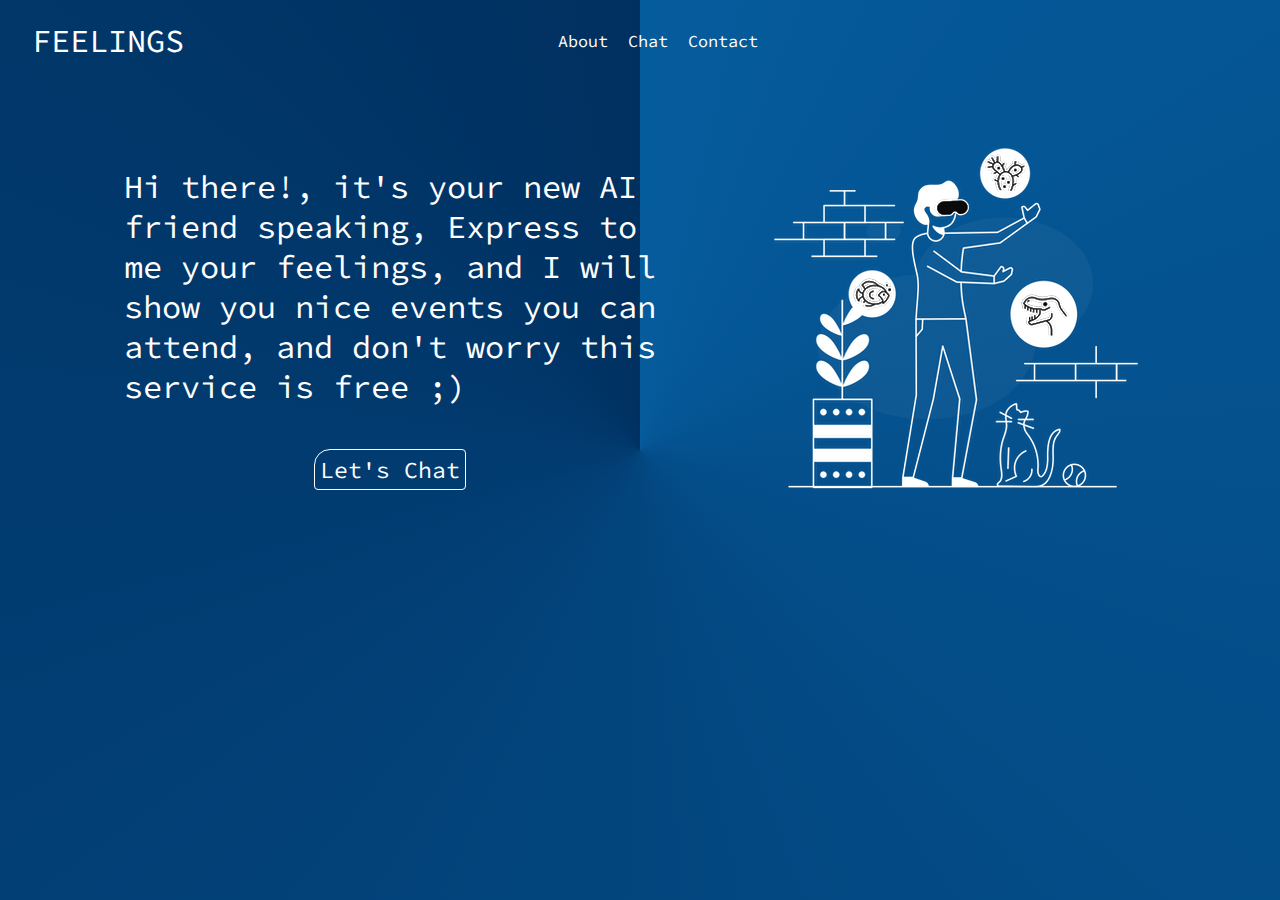
<file: index.html>
<!DOCTYPE html>
<html lang="en">
    <head>
        <title>Feelings</title>
        <meta charset="UTF-8" />
        <meta http-equiv="X-UA-Compatible" content="IE=edge" />
        <meta name="viewport" content="width=device-width, initial-scale=1.0" />
        <meta name="keywords" content="emotional, feelings" />
        <meta name="robots" content="index,follow" />
        <meta
            name="description"
            content="Using your emotional state, the feelings AI will display various events and activities in your neighborhood." />
        <meta name="author" content="Ahmad Mahmoud" />
        <meta name="revised" content="Wednesday, Jan 25th, 2023, 2:25 am " />
        <link rel="shortcut icon" href="./media/logo.jpg" type="image/x-icon" />
        <link
            href="https://fonts.googleapis.com/css2?family=Source+Code+Pro:wght@200;300;400;500;600;700;800;900&display=swap"
            rel="stylesheet" />
        <link
            rel="stylesheet"
            href="https://cdnjs.cloudflare.com/ajax/libs/font-awesome/6.2.1/css/all.min.css"
            integrity="sha512-MV7K8+y+gLIBoVD59lQIYicR65iaqukzvf/nwasF0nqhPay5w/9lJmVM2hMDcnK1OnMGCdVK+iQrJ7lzPJQd1w=="
            crossorigin="anonymous"
            referrerpolicy="no-referrer" />
        <link rel="stylesheet" href="transtions.css" />
        <link rel="stylesheet" href="landing-style.css" />
        <link rel="stylesheet" href="shared-style.css" />
    </head>
    <body>
        <div class="contain">
            <!-- the contain element is here to cover the nav and part one of the main, to give them a nice background -->

            <nav>
                <h1 class="logo">
                    <a href="index.html">FEELINGS</a>
                </h1>
                <ul class="links">
                    <a href="#"><li>About</li></a>
                    <a href="#"><li>Chat</li></a>
                    <a href="#"><li>Contact</li></a>
                </ul>
            </nav>

            <main>
                <!-- part one will be an intro to the website -->
                <div class="part1">
                    <div class="welcoming">
                        <p>
                            Hi there!, it's your new AI friend speaking, Express
                            to me your feelings, and I will show you nice events
                            you can attend, and don't worry this service is free
                            ;)
                        </p>
                        <a href="chat1.html">Let's Chat</a>
                    </div>

                    <img src="./media/welcome.png" alt="" />
                </div>
            </main>
        </div>
        <div class="area">
            <ul class="circles">
                <li></li>
                <li></li>
                <li></li>
                <li></li>
                <li></li>
                <li></li>
                <li></li>
                <li></li>
                <li></li>
                <li></li>
            </ul>
        </div>
    </body>
</html>
</file>
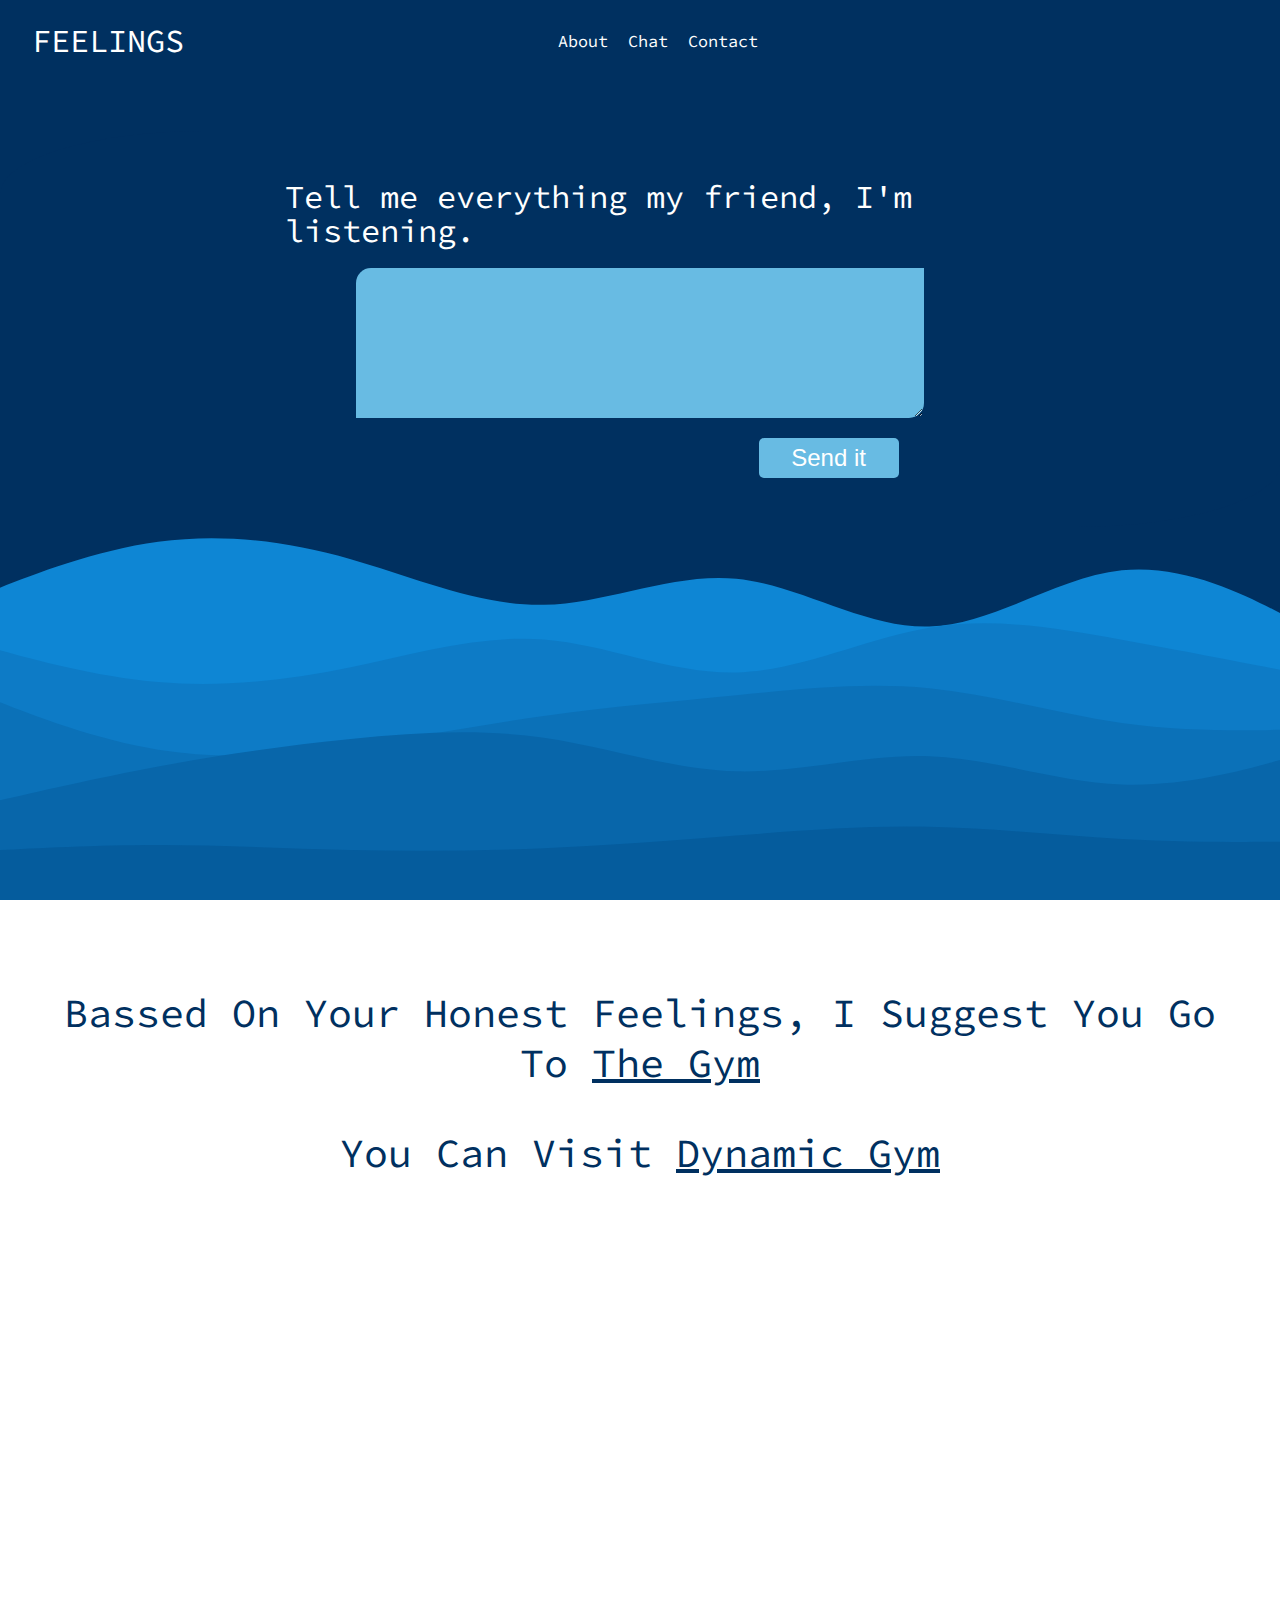
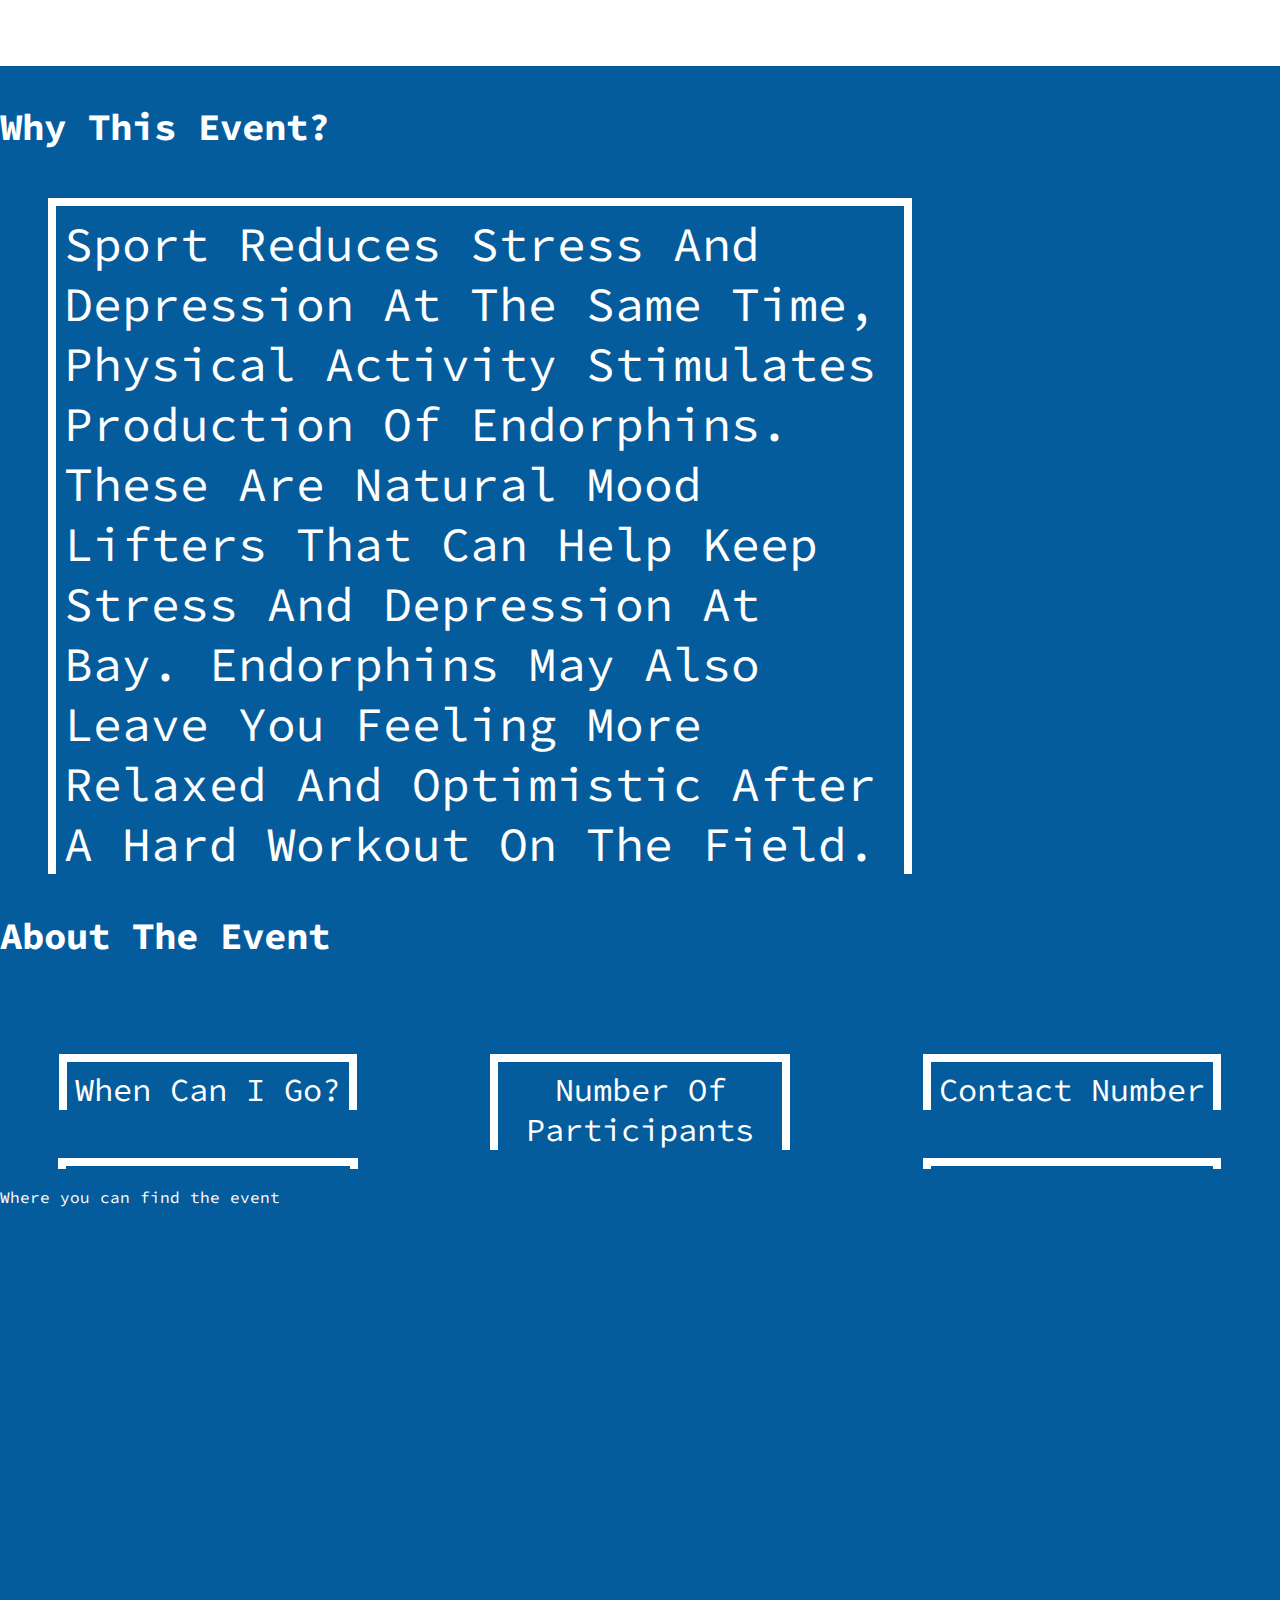
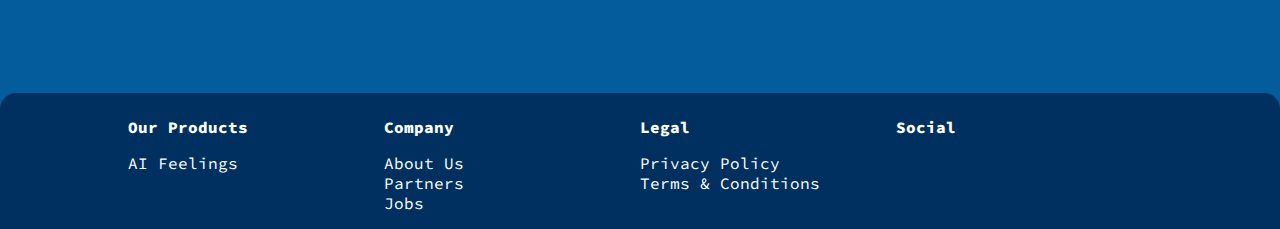
<file: chat.html>
<!DOCTYPE html>
<html lang="en">
    <head>
        <title>Ask Me :)</title>
        <meta charset="UTF-8" />
        <meta http-equiv="X-UA-Compatible" content="IE=edge" />
        <meta name="viewport" content="width=device-width, initial-scale=1.0" />
        <meta name="keywords" content="emotional, feelings" />
        <meta name="robots" content="index,follow" />
        <meta
            name="description"
            content="Using your emotional state, the feelings AI will display various events and activities in your neighborhood." />
        <meta name="author" content="Ahmad Mahmoud" />
        <meta name="revised" content="Wednesday, Jan 25th, 2023, 2:25 am " />
        <link rel="shortcut icon" href="./media/logo.jpg" type="image/x-icon" />
        <link
            href="https://fonts.googleapis.com/css2?family=Source+Code+Pro:wght@200;300;400;500;600;700;800;900&display=swap"
            rel="stylesheet" />
        <link
            rel="stylesheet"
            href="https://cdnjs.cloudflare.com/ajax/libs/font-awesome/6.2.1/css/all.min.css"
            integrity="sha512-MV7K8+y+gLIBoVD59lQIYicR65iaqukzvf/nwasF0nqhPay5w/9lJmVM2hMDcnK1OnMGCdVK+iQrJ7lzPJQd1w=="
            crossorigin="anonymous"
            referrerpolicy="no-referrer" />
            <link rel="stylesheet" href="transtions.css" />
            <link rel="stylesheet" href="style-chat.css" />
            <link rel="stylesheet" href="shared-style.css">
    </head>
    <body>
        <div class="contain">
            <!-- the contain element is here to cover the nav and part one of the main, to give them a nice background -->
            <nav>
                <h1 class="logo">
                    <a
                        href="index.html"
                        >FEELINGS</a
                    >
                </h1>
                <ul class="links">
                    <a href="#"><li>About</li></a>
                    <a href="#"><li>Chat</li></a>
                    <a href="#"><li>Contact</li></a>
                </ul>
            </nav>
            <main>
                <div class="part1-chat horizontal-center">
                    <form action="#Event" method="get">
                        <label for="feelings"
                            >Tell me everything my friend, I'm listening.
                        </label>
                        <textarea
                            name="userFeelings"
                            id="feelings"
                            cols="20"
                            rows="6"
                            maxlength="500"
                            autofocus="autofocus"
                            required="tell me your feelings first"></textarea>
                        <button type="submit" >
                            Send it
                            <i class="fa-sharp fa-solid fa-arrow-right"></i>
                        </button>
                    </form>
                </div>
            </div>
            <div class="part2-chat" id="Event">
                <!-- in here we will show the user what type of event he will attend to, and some images of it
                alongside the name of the facility featuring that event -->
                <div class="event_type-name">
                    <!-- the event-type span here will have the answer from the AI -->
                    <p>Bassed on your honest feelings, I suggest you go to <span class="event-type" >the Gym</span></p>
                    <!-- the event-name span will the name of the facility featuring that event, also the data from the AI  -->
                    <p>You can visit <span class="event-name">Dynamic Gym</span> </p>
                </div>
                <div class="event-images">
                    <!-- in here we will display images of the event, the images I think will be from the google maps API -->
                    <div class="img img1 background-coverd-centerd-noRepeat"></div>
                    <div class="img img2 background-coverd-centerd-noRepeat"></div>
                </div>
            </div>
            <div class="part3-chat">
                <!-- the third part will have a paragraph that describes the event,
                    alongside some info such as when it will happen, number of participants,
                    and the contact number-->
                    <div class="event-description">
                        <!-- message to zlatan_Abood -->
                        <!-- you can ignor this part btw, if you didn't find the right contetnt -->
                        <h3>Why this event?</h3>
                        <p>
                            Sport reduces stress and depression
                            At the same time, physical activity stimulates 
                            production of endorphins. These are natural mood 
                            lifters that can help keep stress and depression at bay.
                            Endorphins may also leave you feeling more relaxed
                            and optimistic after a hard workout on the field.
                        </p>
                    </div>
                    <h3 >About the event</h3>
                    <div class="event-info horizontal-center">
                        <!-- three cards that shows the time, contact number, and how may people attending the event -->
                        <!-- this info will be giving by the AI -->
                        <div class="card vertical-align">
                            <p  class="info">When can I go?</p>
                            <p class="time">The gym will be open at<br>
                                6:00 am - 12:00 am
                            </p>
                        </div>
                        <div class="card vertical-align">
                            <p class="info">number of participants</p>
                            <p class="num-Of-Participants">
                                About 30 people go there daily
                            </p>
                        </div>
                        <div class="card vertical-align">
                            <p class="info">Contact Number</p>
                            <p class="event-number">
                                +962 **** ****
                            </p>
                        </div>
                    </div>
            </div>
            <div class="part4-chat">
                <!-- this is the last part, in here we will show the user the location of the event -->
                <!-- for know I will use an ifram tag from googla maps but I think you can handle it zlatab-ab00d -->
                <p>Where you can find the event</p>
    
            <iframe src="https://www.google.com/maps/embed?pb=!1m18!1m12!1m3!1d3383.2811708459826!2d35.88256161460832!3d32.0074965301295!2m3!1f0!2f0!3f0!3m2!1i1024!2i768!4f13.1!3m3!1m2!1s0x151c9ff181be07f5%3A0x8e6e63e7befdbfa3!2sDynamic%20gym%20Al%20Rasheed!5e0!3m2!1sen!2sjo!4v1674677062784!5m2!1sen!2sjo" 
            width="100%" height="450" style="border:0;" allowfullscreen="" loading="lazy" referrerpolicy="no-referrer-when-downgrade"></iframe>
            </div>
            </main>
            
            <footer>
                <div class="col">
                    <span class="head-list">Our Products</span>
                    <ul>
                    <a href="#"><li>AI Feelings</li></a>
                    </ul>
                </div>
                <div class="col">
                    <span class="head-list">Company</span>
                    <ul>
                        <a href="#"><li>About Us</li></a>
                        <a href="#"><li>Partners</li></a>
                        <a href="#"><li>Jobs</li></a>
                    </ul>
                </div>
                <div class="col">
                    <span class="head-list">Legal</span>
                    <ul>
                    <a href="#"><li>Privacy Policy</li></a>
                    <a href="#"><li>Terms & Conditions</li></a>
                    </ul>
                    
                </div>
                <div class="col">
                    <span class="head-list">Social</span>
                    <ul>
                    <a href="#"><li><i class="fa-brands fa-instagram"></i></li></a>
                    <a href="#"><li><i class="fa-brands fa-facebook"></i></li></a>
                    <a href="#"><li><i class="fa-brands fa-linkedin"></i></li></a>
                    </ul>
                </div>

            </footer>
    </body>
</html>
</file>
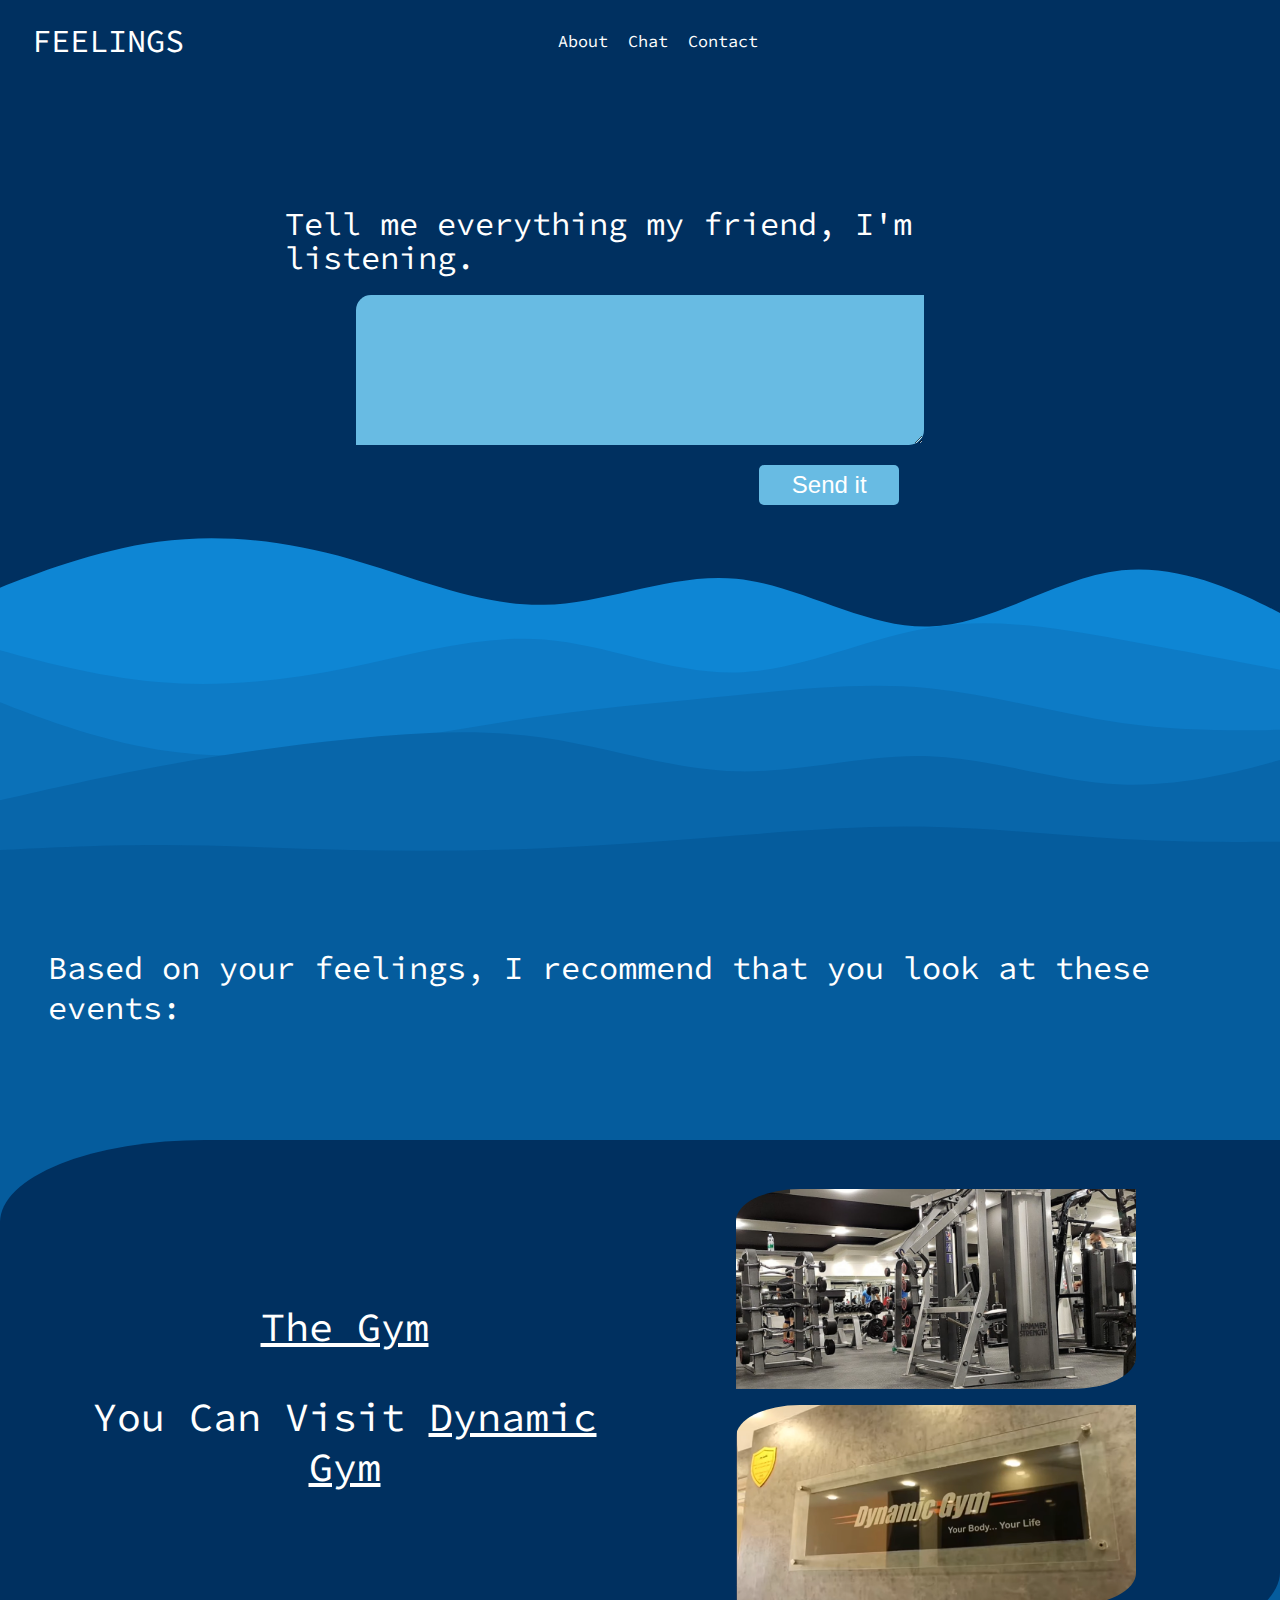
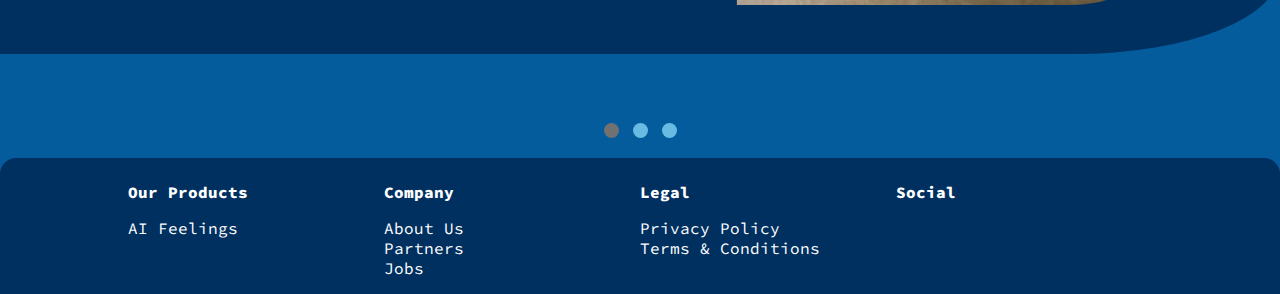
<file: chat1.html>
<!DOCTYPE html>
<html lang="en">
    <head>
        <title>Ask Me :)</title>
        <meta charset="UTF-8" />
        <meta http-equiv="X-UA-Compatible" content="IE=edge" />
        <meta name="viewport" content="width=device-width, initial-scale=1.0" />
        <meta name="keywords" content="emotional, feelings" />
        <meta name="robots" content="index,follow" />
        <meta
            name="description"
            content="Using your emotional state, the feelings AI will display various events and activities in your neighborhood." />
        <meta name="author" content="Ahmad Mahmoud" />
        <meta name="revised" content="Wednesday, Jan 25th, 2023, 2:25 am " />
        <link rel="shortcut icon" href="./media/logo.jpg" type="image/x-icon" />
        <link
            href="https://fonts.googleapis.com/css2?family=Source+Code+Pro:wght@200;300;400;500;600;700;800;900&display=swap"
            rel="stylesheet" />
        <link
            rel="stylesheet"
            href="https://cdnjs.cloudflare.com/ajax/libs/font-awesome/6.2.1/css/all.min.css"
            integrity="sha512-MV7K8+y+gLIBoVD59lQIYicR65iaqukzvf/nwasF0nqhPay5w/9lJmVM2hMDcnK1OnMGCdVK+iQrJ7lzPJQd1w=="
            crossorigin="anonymous"
            referrerpolicy="no-referrer" />
        <link rel="stylesheet" href="transtions.css" />
        <link rel="stylesheet" href="style-chat.css" />
        <link rel="stylesheet" href="shared-style.css" />
        <link rel="stylesheet" href="chat1.css" />
    </head>
    <body>
        <div class="contain">
            <!-- the contain element is here to cover the nav and part one of the main, to give them a nice background -->
            <nav>
                <h1 class="logo">
                    <a
                        href="index.html"
                        >FEELINGS</a
                    >
                </h1>
                <ul class="links">
                    <a href="#"><li>About</li></a>
                    <a href="#"><li>Chat</li></a>
                    <a href="#"><li>Contact</li></a>
                </ul>
            </nav>
            <main>
                <div class="form-chat horizontal-center">
                    <form action="#Event" method="get">
                        <label for="feelings"
                            >Tell me everything my friend, I'm listening.
                        </label>
                        <textarea
                            name="userFeelings"
                            id="feelings"
                            cols="20"
                            rows="6"
                            maxlength="500"
                            autofocus="autofocus"
                            required="tell me your feelings first"></textarea>
                        <button type="submit" >
                            Send it
                            <i class="fa-sharp fa-solid fa-arrow-right"></i>
                        </button>
                    </form>
                </div>
            </div>
        <div class="chat-events">
            <h3 id="Event"
            > Based on your feelings, I recommend that you look at these events:</h3>
            <div class="wraper">
                <div class="list">
                    <div class="part1-chat" id="event-type">
                        <!-- in here we will show the user what type of event he will attend to, and some images of it
                        alongside the name of the facility featuring that event -->
                        <div class="event_type-name">
                            <!-- the event-type span here will have the answer from the AI -->
                            <p>
                                <span class="event-type">the Gym</span>
                            </p>
                            <!-- the event-name span will the name of the facility featuring that event, also the data from the AI  -->
                            <p>
                                You can visit
                                <span class="event-name">Dynamic Gym</span>
                            </p>
                        </div>
                        <div class="event-images">
                            <!-- in here we will display images of the event, the images I think will be from the google maps API -->
                            <div
                                class="img img1 background-coverd-centerd-noRepeat"></div>
                            <div
                                class="img img2 background-coverd-centerd-noRepeat"></div>
                        </div>
                    </div>
                </div>
                <div class="list">
                    <div class="part2-chat" id="event-des">
                        <!-- the third part will have a paragraph that describes the event,
                            alongside some info such as when it will happen, number of participants,
                            and the contact number-->
                        <div class="event-description">
                            <!-- message to zlatan_Abood -->
                            <!-- you can ignor this part btw, if you didn't find the right contetnt -->
                            <h3>Why this event?</h3>
                            <p>
                                Sport reduces stress and depression At the same
                                time, physical activity stimulates production of
                                endorphins. These are natural mood lifters that
                                can help keep stress and depression at bay.
                                Endorphins may also leave you feeling more
                                relaxed and optimistic after a hard workout on
                                the field.
                            </p>
                        </div>
                        <h3>About the event</h3>
                        <div class="event-info horizontal-center">
                            <!-- three cards that shows the time, contact number, and how may people attending the event -->
                            <!-- this info will be giving by the AI -->
                            <div class="card vertical-align">
                                <p class="info">When can I go?</p>
                                <p class="time">
                                    The gym will be open at<br />
                                    6:00 am - 12:00 am
                                </p>
                            </div>
                            <div class="card vertical-align">
                                <p class="info">number of participants</p>
                                <p class="num-Of-Participants">
                                    About 30 people go there daily
                                </p>
                            </div>
                            <div class="card vertical-align">
                                <p class="info">Contact Number</p>
                                <p class="event-number">+962 **** ****</p>
                            </div>
                        </div>
                    </div>
                </div>
                <div class="list">
                    <div class="part3-chat" id="event-location">
                        <!-- this is the last part, in here we will show the user the location of the event -->
                        <!-- for know I will use an ifram tag from googla maps but I think you can handle it zlatab-ab00d -->
                        <p>Where you can find the event</p>

                        <iframe
                            src="https://www.google.com/maps/embed?pb=!1m18!1m12!1m3!1d3383.2811708459826!2d35.88256161460832!3d32.0074965301295!2m3!1f0!2f0!3f0!3m2!1i1024!2i768!4f13.1!3m3!1m2!1s0x151c9ff181be07f5%3A0x8e6e63e7befdbfa3!2sDynamic%20gym%20Al%20Rasheed!5e0!3m2!1sen!2sjo!4v1674677062784!5m2!1sen!2sjo"
                            width="100%"
                            height="450"
                            style="border: 0"
                            allowfullscreen=""
                            loading="lazy"
                            referrerpolicy="no-referrer-when-downgrade"></iframe>
                    </div>
                </div>
            </div>
            <div class="sliders">
            <span class="dot" onclick="currentSlide(1)"></span> 
            <span class="dot" onclick="currentSlide(2)"></span> 
            <span class="dot" onclick="currentSlide(3)"></span> 
        </div>
        </div>
        </main>
        <footer>
            <div class="col">
                <span class="head-list">Our Products</span>
                <ul>
                <a href="#"><li>AI Feelings</li></a>
                </ul>
            </div>
            <div class="col">
                <span class="head-list">Company</span>
                <ul>
                    <a href="#"><li>About Us</li></a>
                    <a href="#"><li>Partners</li></a>
                    <a href="#"><li>Jobs</li></a>
                </ul>
            </div>
            <div class="col">
                <span class="head-list">Legal</span>
                <ul>
                <a href="#"><li>Privacy Policy</li></a>
                <a href="#"><li>Terms & Conditions</li></a>
                </ul>
                
            </div>
            <div class="col">
                <span class="head-list">Social</span>
                <ul>
                <a href="#"><li><i class="fa-brands fa-instagram"></i></li></a>
                <a href="#"><li><i class="fa-brands fa-facebook"></i></li></a>
                <a href="#"><li><i class="fa-brands fa-linkedin"></i></li></a>
                </ul>
            </div>
        </footer>
    </body>
    <script>
        let slideIndex = 1;
        showSlides(slideIndex);

        function plusSlides(n) {
        showSlides(slideIndex += n);
        }

        function currentSlide(n) {
        showSlides(slideIndex = n);
        }
        function showSlides(n) {
            let i;
            let slides = document.getElementsByClassName("list");
            let dots = document.getElementsByClassName("dot");
            if (n > slides.length) {slideIndex = 1}    
            if (n < 1) {slideIndex = slides.length}
            for (i = 0; i < slides.length; i++) {
            slides[i].style.display = "none";  
            }
            for (i = 0; i < dots.length; i++) {
            dots[i].className = dots[i].className.replace(" active", "");
            }
            slides[slideIndex-1].style.display = "block";  
            dots[slideIndex-1].className += " active";
        }
        </script>
</html>
</file>
<file: transtions.css>
body{
    animation: fadeIn .75s;
}
.list{
    animation: fadeIn .5s;
}
@keyframes fadeIn {
    from{
        opacity: 0;
        transform: translateY(-10px);
    }
    to{
        opacity: 1;
        transform: translateY(0px);
    }  
}
.part1 .welcoming{
    animation: fade-left 1.25s ;
}
@keyframes fade-left{
    from{
        opacity: 0;
        transform: translateX(5cm) ;
    }
    to{
        opacity: 1;
        transform: translateX(0) ;

    }
}
.part1 img{
    
    animation: fade-right 1.25s 1;
}
@keyframes fade-right{
    from{
        opacity: 0;
        transform: translateX(-5cm) ;
    }
    to{
        opacity: 1;
        transform: translateX(0) ;

    }
}
.part1-chat{
    animation: fade-up 1s;
}
@keyframes fade-up{
    from{
        opacity: 0;
        transform: translateY(5cm) ;
    }
    to{
        opacity: 1;
        transform: translateY(0) ;

    }
}
</file>
<file: landing-style.css>
html,body{
    height: 100vh;
}

.contain{
    background: conic-gradient(from 0deg, transparent,
    var(--color4));
    background-position: center;
    background-size: cover;
    background-repeat: no-repeat;
    height: 100vh;
    /* position: relative;
    z-index: 999; */

} 
main .part1{
    margin: 48px;
    display: flex;
    align-items: center;
    justify-content: center;
    gap: 100px;
    flex-direction: row;
    flex-wrap: wrap;
}
.part1 .welcoming{
    /* margin: 0 1em; */
    display: flex;
    flex-direction: column;
    justify-content: center;
    align-items: center;
    gap: 10px;
    flex:0 0 45%;
    font-size: var(--font-size2);
}
a[href="chat1.html"]{
    display: block;
    color: #fff;
    text-decoration: none;
    padding: 5px;
    border: 1.5px solid #fff;
    border-radius:16px 4px 4px 4px;
    position: relative;
    overflow: hidden;
    transition-duration: .25s ;
    font-size: 23px;
    margin-bottom: 10px;
}
/* a[href="chat.html"]::after{
    content: " ";
    display: block;
    position: absolute;
    top: 0;
    left: -100%;
    height: 100%;
    width: 200%;
    background-color: #003060;
    z-index: -1;
    transition: .20s all linear;
    transform: scalex(0);
}
a[href="chat.html"]:hover::after{
    transform: scaleX(1);
    
} */
a[href="chat1.html"]:hover{
    color: #fff;
    font-size: 23px;
    padding: 10px;
    background: var(--color4);
    border-color: transparent;
}
.part1 img{
    /* margin-right: 12em; */
    display: inline-block;
    flex:0 0 25%;
    filter: invert(100%);
    align-self:center ;
}

@media (max-width:1050px) {
    .part1 img{
        display: none;
    } 
}

@media (max-width: 850px) {

    main .part1{
        margin: 0 16px;
    }
    .part1{
        height: 50vh;
        flex-direction: column;
        align-items: center;
    }
    .part1 .welcoming{
        flex: 0 0 100%;
        font-size: 1.2em;
    }
    
}
.area{
    background: #4e54c8;  
    background: -webkit-linear-gradient(to left, #8f94fb, #4e54c8);  
    width: 100%;
    /* height:100vh; */
    z-index: -1;
}

.circles{
    position: absolute;
    z-index: -1;
    top: 0;
    left: 0;
    width: 100%;
    height: 97.4%;
    overflow: hidden;
}

.circles li{
    position: absolute;
    display: block;
    list-style: none;
    width: 20px;
    height: 20px;
    background: rgba(255, 255, 255, 0.2);
    animation: animate 25s linear infinite;
    bottom: -150px;
    overflow: hidden;
    
}

.circles li:nth-child(1){
    left: 25%;
    width: 80px;
    height: 80px;
    animation-delay: 0s;
}


.circles li:nth-child(2){
    left: 10%;
    width: 20px;
    height: 20px;
    animation-delay: 2s;
    animation-duration: 12s;
}

.circles li:nth-child(3){
    left: 70%;
    width: 20px;
    height: 20px;
    animation-delay: 4s;
}

.circles li:nth-child(4){
    left: 40%;
    width: 60px;
    height: 60px;
    animation-delay: 0s;
    animation-duration: 18s;
}

.circles li:nth-child(5){
    left: 65%;
    width: 20px;
    height: 20px;
    animation-delay: 0s;
}

.circles li:nth-child(6){
    left: 75%;
    width: 110px;
    height: 110px;
    animation-delay: 3s;
}

.circles li:nth-child(7){
    left: 35%;
    width: 150px;
    height: 150px;
    animation-delay: 7s;
}

.circles li:nth-child(8){
    left: 50%;
    width: 25px;
    height: 25px;
    animation-delay: 15s;
    animation-duration: 45s;
}

.circles li:nth-child(9){
    left: 20%;
    width: 15px;
    height: 15px;
    animation-delay: 2s;
    animation-duration: 35s;
}

.circles li:nth-child(10){
    left: 85%;
    width: 150px;
    height: 150px;
    animation-delay: 0s;
    animation-duration: 11s;
}



@keyframes animate {

    0%{
        transform: translateY(0) rotate(0deg);
        opacity: 1;
        border-radius: 0;
    }

    100%{
        transform: translateY(-1000px) rotate(720deg);
        opacity: 0;
        border-radius: 50%;
    }

}
</file>
<file: shared-style.css>
:root{
    --color1:#68BBE3;
    --color2:#0E86D4;
    --color3:#055C9D;
    --color4:#003060;
    --font-size1:1.5em;
    --font-size2:2em;
    --font-size3:1em;
}
/* Predefined Classes */

*{
    scroll-behavior: smooth;
    box-sizing: border-box;
}
body{
    margin:  0;
    padding: 0;
    font-family: Source Code Pro, monospace;
    color: #fff;
    background-color: var(--color3);

}
body p::selection{
    background-color: #003060;
}
::-webkit-scrollbar {
    height: 4px;
    /* if you set the heigth to zero in normal view, you won't see the scroll bar but you can move
    by pressing shift and scroll using your mouse */
    /* height: 0; */
}
::-webkit-scrollbar-track {
    box-shadow: inset 0 0 2.5px #fff;
    /* border-radius: 4px; */
    background: var(--color3);
}
::-webkit-scrollbar-thumb {
    background-color: var(--color1);
    border-radius: 16px;
}
/* Nav Bar Styling */
nav{
    margin: 0  32px 8px;
    display: flex;
    justify-content: space-between;
    align-items: center;
}
.logo{
    flex:1 0 40%;
}
.logo a{
    
    color: #fff;
    text-decoration: none;
    font-weight: 400;

}
.links{
    display: flex;
    align-items: center;
    justify-content: flex-start;
    gap: 20px;
    flex: 1 0 60%;
    font-size: 1.05em;
}
.links a{
    color: #fff;
    text-decoration: none;
    position: relative;
    overflow: hidden;
}
.links a::after{
    content: " ";
    display: block;
    position:absolute;
    top:0;
    left: -75%;
    opacity: .5;
    height: 100%;
    width: 100%;
    background-color: var(--color1);
    transform: ScaleX(0);
    transition-duration: .5s ;
    
}
.links a:hover::after{
    transform: ScaleX(1);
}

.background-coverd-centerd-noRepeat{
    background-position: center;
    background-size: cover;
    background-repeat: no-repeat;
}
footer{
    display: flex;
    justify-content: center;
    flex-wrap: wrap;
    /* ***************************** */
    margin:1em 0 0;    
    padding-top:24px;
    background-color: var(--color4);
    border-radius: 16px 16px 0 0;
}
footer .col{
    flex: 0 0 20%;
}
footer .head-list{
    font-weight: 800;
}
footer ul{
    padding: 0;
}
footer a{
    color: #fff;
    text-decoration: none;
    position: relative;
    overflow: hidden;
}
footer li{
    list-style-type: none;
}

@media screen and (max-width: 700px){
    .logo{
        font-size: 1.5em;
    }
    .links{
        flex-direction: column;
        justify-content: center;
        /* align-items: flex-start; */
        flex:0 1;
        width: 2vw;
        height: 20px;
        border-radius: 16px;
        background-color: #68bae3;
        /* background-color: #003060; */
        transition: all .5s linear;
    }
    .links:hover{
        gap: 20px;
        width:  50%;
        height: 20vh;
        background-color: #68bae36e;
        font-size: 1.05em;
        padding: 10px;
        align-items: flex-start;
    }
    .links li{
        list-style-type: none;
    }
    footer .col{
        flex:0 0 50%;
        text-align: center;
    }
}
</file>
<file: style-chat.css>
.contain{
    background-image: url('./media/contain-back.svg');
    background-position: center;
    background-size: cover;
    height: 100vh;

}
.horizontal-center{
    display: flex;
    flex-direction: row;
    justify-content: center;
    align-items: center;
}
.vertical-align{
    display: flex;
    align-items: center;
    flex-direction: column;
}
.form-chat {
    margin: 48px;
    height: 50vh;
}
form {
    margin: 0 auto;
    display: flex;
    flex-direction: column;
    align-items: center;
    justify-content: center;
    gap: 20px;
    width:60%;
}
label {
    flex:1 0 100%;
    font-size: var(--font-size2);
    color: #fff;
    word-wrap: break-word;
    word-break: keep-all;
    line-height: 0.9cm;
    
}

textarea {
    flex:0 1 ;
    width: 80%;
    display: block;
    font-size: var(--font-size1);
    color: #fff;
    background-color: var(--color1);
    border-radius: 15px 0 15px 0;
    border: 1px solid transparent;
    opacity: 0.5;
    outline: 0;
    transition-duration: 0.25s;
    word-wrap: break-word;
    word-break: keep-all;
    padding: 8px;

}
textarea:focus {
    opacity: 1;
}
button {
    flex: 0 1 40px;
    width: 140px;
    cursor: pointer;
    border-radius: 5px;
    border: 1px solid transparent;
    background-color: var(--color1);
    font-size: 24px;
    color: #fff;
    align-self: flex-end;
    margin-right: 4em;
}
.part1-chat{
margin: 48px 0;
display: flex;
align-items: center;
height: auto;
padding:48px ;
border: 1px solid transparent;
border-radius: 16% 0 16% 0;
background-color: var(--color4);
}
.chat-events > h3{
    font-size: 2em;
    margin: 48px;
    font-weight: 400;
}
.event_type-name{
    flex:0 0 50% ;
    font-size: 2.5em;
    text-transform: capitalize;
    text-align: center;
}
.event_type-name span{
    text-decoration: underline;
}
/* event images styling */
.part1-chat .event-images{
    display: flex;
    flex-direction: column;
    justify-content: space-around;
    align-items: center;
    flex: 0 0 50%;
    gap:16px;

}
.event-images .img{
    display: block;
    height: 200px;
    width: 400px;
    border-radius: 16% 0 16% 0;

}

.part1-chat .img1{
background-image: url('./media/img1.png');
}
.part1-chat .img2{
    /* align-self: flex-end; */
    background-image: url('./media/img2.png');
}
.part2-chat{
    padding: 48px;
    background-color: #fff;
    color: var(--color4); 
    height: auto;
}
.event-description{
    width: 75%;
    
}
.part2-chat h3{
    font-size: var(--font-size2);
}
.event-description p{
    font-size: var(--font-size1);
}
.event-info{
    justify-content: space-evenly;
    gap: 16px;
}
.event-info .card{
    flex:1 0 25%;
    height: 175px;
    border: 2px solid var(--color3);
    border-radius: 19px;
    padding: 8px;
    text-align: center;
    overflow: hidden;
    /* white-space: nowrap; */
    
    word-wrap: break-word;
}
.part2-chat .info{
    font-size:1.2em ;
    font-weight: 800;
    text-transform: capitalize;
}
.part3-chat{
    /* margin: 48px; */
    font-size: var(--font-size2);
    text-transform: capitalize;
    height: auto;
}
.part3-chat p{
    margin:48px 48px 0px;
    width: fit-content;
    padding: 8px 8px 0;
    border: 8px solid #fff;
    border-bottom: 0;
    
}
.part3-chat iframe{
    width: 102%;
    height: 400px;
}
/* .part2-chat{
    height: 95vh;
} */

@media screen and (max-width: 800px) {
    form {
        padding: 15px;
        width: 100%;
    }
    html,
    body {
        height: 100%;
    }
    label {
        width: 100%;
        font-size: var(--font-size3);
        line-height: 0.5cm;
    }
    #Event{
        font-size: var(--font-size3);  
    }
    button {
        font-size: 13px;
        padding: 0;
        width: 70px;
        height: 2.5px;
        margin-right: 0;
    }
    textarea {
        font-size: 13px;
        width: 100%;
    }
    .event_type-name{
        font-size: var(--font-size3);
    }
    .part1-chat{
        flex-direction: column;
        font-size: var(--font-size3);
        
    }
    .event-images{
        align-items: flex-start;
        
    }
    .event-images .img{
        width: 200px;
        height: 100px;
        border-radius: 16px;
    }
    .event-description{
        width: 100%;
    }
    .part1-chat{
        height: 80%;
    }
    .part2-chat h3,.event-description p{
        font-size: var(--font-size3);
    }
    .event-info {
        flex-direction: column;
        justify-content: center;
        font-size: smaller;
    }
    .event-info .card{
        flex:1 0 50%;
        width: 75%;
    }
    .part3-chat p{
        font-size: .7em;
    }
}
</file>
<file: chat1.css>
.wraper {
    margin: 4px 0px;
    width: 100%;
    height: auto;
    overflow:hidden ;
    display: flex;
    flex-direction: row;
    position: relative;
    padding: 16px 0;
    /* justify-content: space-around; */
    align-items: center;
    gap: 16px;
    /* border-radiuss: 24px 24px 0 0; */
    /* box-shadow: inset 0 -5px 5px #21caf5; */
}
.list {
    /* display: flex; */
    /* flex-direction: column; */
    /* justify-content: space-around; */
    /* gap: 5px; */
    /* align-items: center; */
    overflow: hidden;
    flex: 0 0 100%;
    height: 97%;
}
.sliders{
    text-align: center;
}
.dot {
    cursor: pointer;
    text-align: center;
    height: 15px;
    width: 15px;
    margin: 0 2px;
    background-color: var(--color1);
    border-radius: 50%;
    display: inline-block;
    transition: background-color 0.6s ease;
}
.active, .dot:hover {
    background-color: #717171;
}
.wraper .list:nth-child(3){
    height: auto;
}
::-webkit-scrollbar {
    height: 8px;
}
::-webkit-scrollbar {
    height: 4px;
    /* if you set the heigth to zero in normal view, you won't see the scroll bar but you can move
    by pressing shift and scroll using your mouse */
    /* height: 0; */
}
::-webkit-scrollbar-track {
    box-shadow: inset 0 0 2.5px #21caf5;
    border-radius: 8px;
    background: #fff;
}
::-webkit-scrollbar-thumb {
    background-color: #21caf5;
    border-radius: 16px;
}
@media screen and (max-width: 700px) {

    .profile {
        flex: 0 0 20px;
    }
    ::-webkit-scrollbar {
        height: 0;
    }
}
</file>
